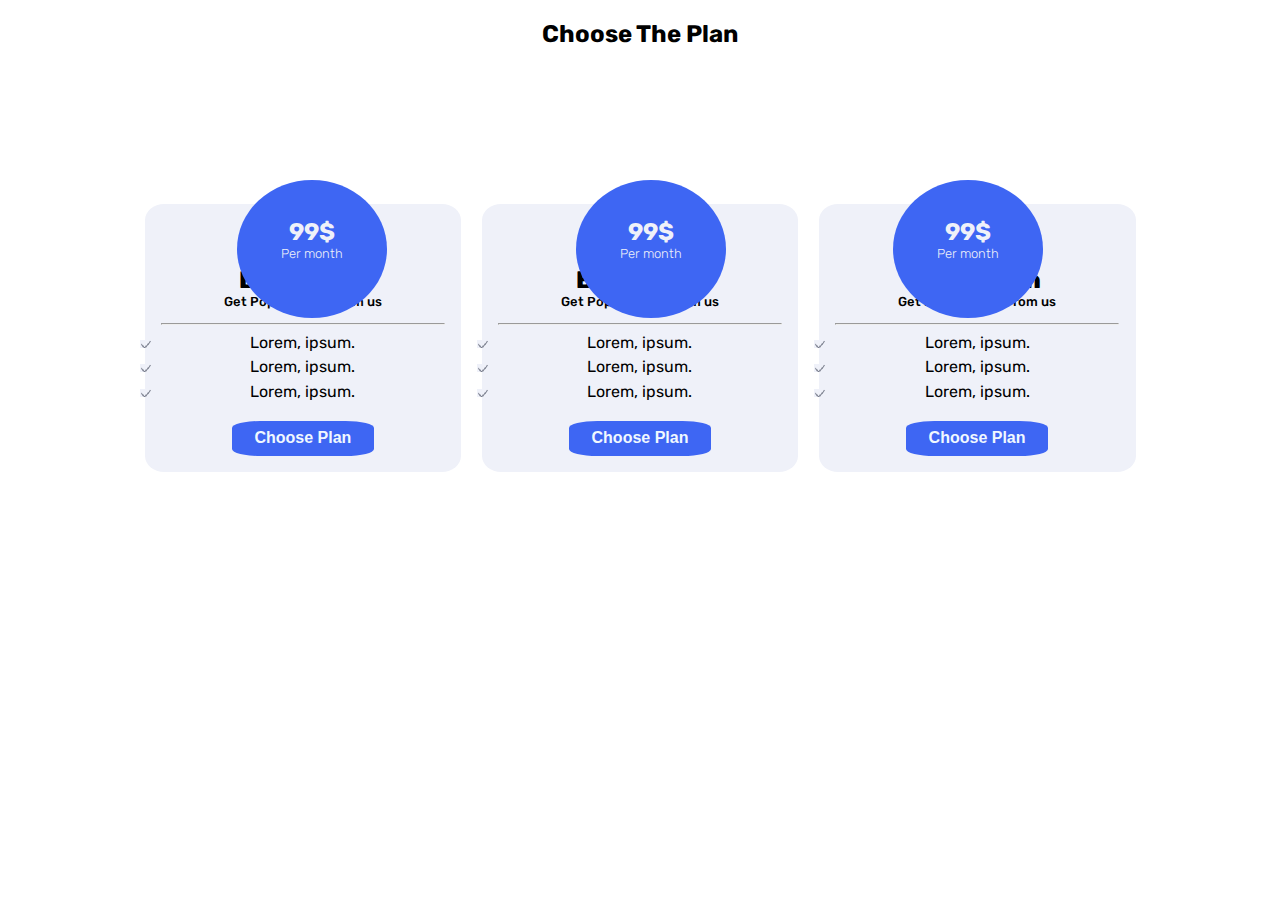
<file: 11 to 20/15/index.html>
<!DOCTYPE html>
<html lang="en">
<head>
    <meta charset="UTF-8">
    <meta name="viewport" content="width=device-width, initial-scale=1.0">
    <link rel="preconnect" href="https://fonts.googleapis.com">
    <link rel="preconnect" href="https://fonts.gstatic.com" crossorigin>
    <link href="https://fonts.googleapis.com/css2?family=Roboto:ital,wght@0,100;0,300;0,400;0,500;0,700;0,900;1,100;1,300;1,400;1,500;1,700;1,900&family=Rubik:ital,wght@0,300..900;1,300..900&display=swap" rel="stylesheet">
    <title>15</title>
</head>
    <link rel="stylesheet" href="assets/css/style.css">
<body>
<h2 class="sec-title">Choose The Plan</h2>
<div class="card-container">
    <div class="card">
        <div class="circle1" >
            <div class="price">99$</div>
            <div class="permonth" >Per month</div> 
        </div>
        <p class="card-title">Basic Plan</p>
        <p class="card-title-desc">Get Popular Plan From us</p>
        <hr>
            <li>Lorem, ipsum.</li>
            <li>Lorem, ipsum.</li>
            <li>Lorem, ipsum.</li>
        <button class="choose-button" >Choose Plan</button>
    </div>
    <div class="card">
        <div class="circle2" >
            <div class="price">99$</div>
            <div class="permonth" >Per month</div> 
        </div>
        <p class="card-title">Basic Plan</p>
        <p class="card-title-desc">Get Popular Plan From us</p>
        <hr>
            <li>Lorem, ipsum.</li>
            <li>Lorem, ipsum.</li>
            <li>Lorem, ipsum.</li>
        <button class="choose-button" >Choose Plan</button>
    </div>
    <div class="card">
        <div class="circle3" >
            <div class="price">99$</div>
            <div class="permonth" >Per month</div> 
        </div>
        <p class="card-title">Basic Plan</p>
        <p class="card-title-desc">Get Popular Plan From us</p>
        <hr>
            <li>Lorem, ipsum.</li>
            <li>Lorem, ipsum.</li>
            <li>Lorem, ipsum.</li>
        <button class="choose-button" >Choose Plan</button>
    </div>
</div>
</body>
</html>
</file>
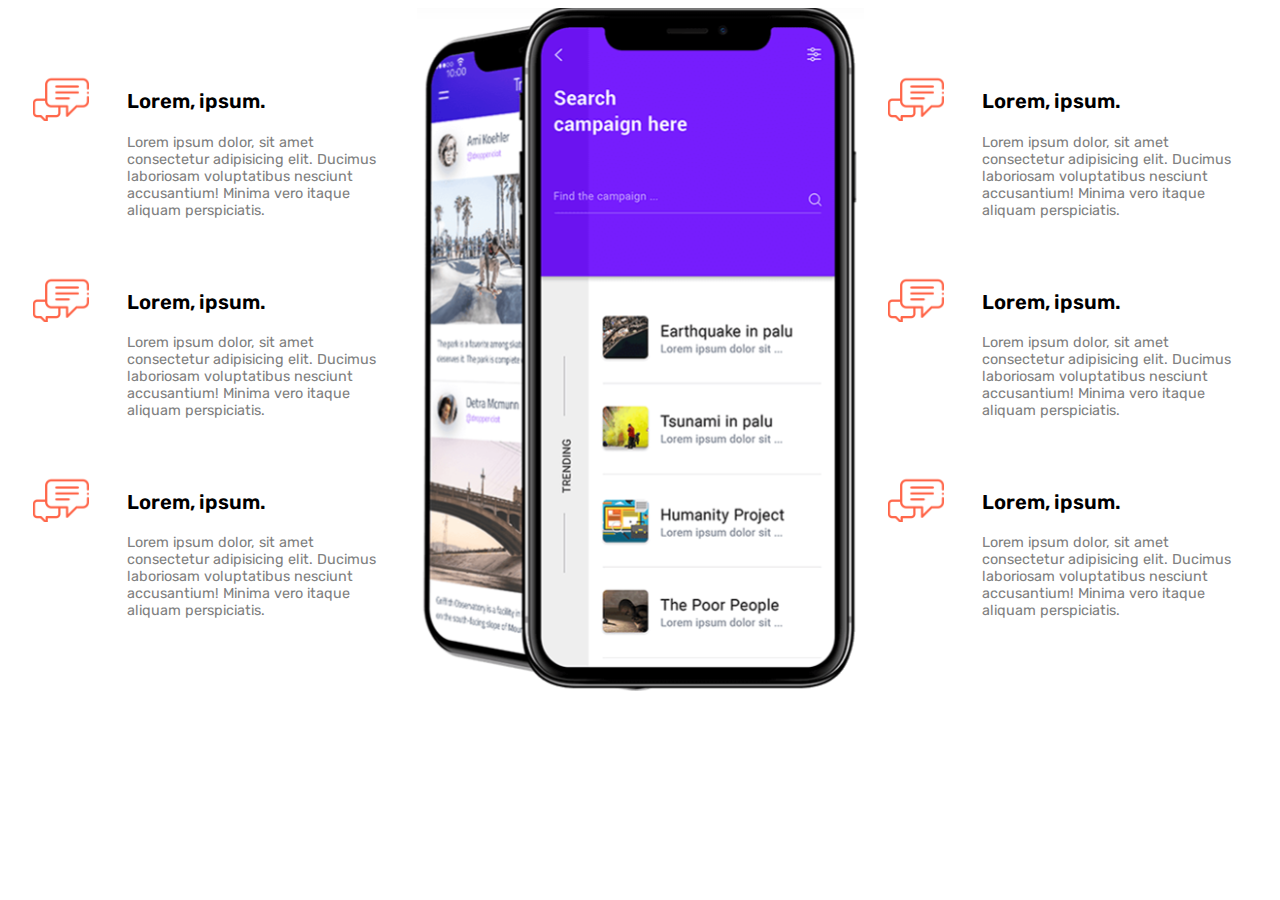
<file: 11 to 20/16/index.html>
<!DOCTYPE html>
<html lang="en">
<head>
    <meta charset="UTF-8">
    <meta name="viewport" content="width=device-width, initial-scale=1.0">
    <link rel="preconnect" href="https://fonts.googleapis.com">
    <link rel="preconnect" href="https://fonts.gstatic.com" crossorigin>
    <link href="https://fonts.googleapis.com/css2?family=Roboto:ital,wght@0,100;0,300;0,400;0,500;0,700;0,900;1,100;1,300;1,400;1,500;1,700;1,900&family=Rubik:ital,wght@0,300..900;1,300..900&display=swap" rel="stylesheet">
    <title>16</title>
</head>
    <link rel="stylesheet" href="assets/css/style.css">
<body>
    <div class="container">
        <div class="col1">
            <div class="feature" >
                <img src="assets/imgs/logo.png" alt="" class="logo" >
                <div class="description">
                    <p class="title">
                        Lorem, ipsum.
                    </p>
                    <p>
                        Lorem ipsum dolor, sit amet consectetur adipisicing elit. Ducimus laboriosam voluptatibus nesciunt accusantium! Minima vero itaque aliquam perspiciatis.
                    </p>
                </div>
            </div>
            <div class="feature" >
                <img src="assets/imgs/logo.png" alt="" class="logo" >
                <div class="description">
                    <p class="title">
                        Lorem, ipsum.
                    </p>
                    <p>
                        Lorem ipsum dolor, sit amet consectetur adipisicing elit. Ducimus laboriosam voluptatibus nesciunt accusantium! Minima vero itaque aliquam perspiciatis.
                    </p>
                </div>
            </div>
            <div class="feature" >
                <img src="assets/imgs/logo.png" alt="" class="logo" >
                <div class="description">
                    <p class="title">
                        Lorem, ipsum.
                    </p>
                    <p>
                        Lorem ipsum dolor, sit amet consectetur adipisicing elit. Ducimus laboriosam voluptatibus nesciunt accusantium! Minima vero itaque aliquam perspiciatis.
                    </p>
                </div>
            </div>
        </div>
        <div class="col2"> <img src="assets/imgs/image.png" alt=""> </div>
        <div class="col1">
            <div class="feature" >
                <img src="assets/imgs/logo.png" alt="" class="logo" >
                <div class="description">
                    <p class="title">
                        Lorem, ipsum.
                    </p>
                    <p>
                        Lorem ipsum dolor, sit amet consectetur adipisicing elit. Ducimus laboriosam voluptatibus nesciunt accusantium! Minima vero itaque aliquam perspiciatis.
                    </p>
                </div>
            </div>
            <div class="feature" >
                <img src="assets/imgs/logo.png" alt="" class="logo" >
                <div class="description">
                    <p class="title">
                        Lorem, ipsum.
                    </p>
                    <p>
                        Lorem ipsum dolor, sit amet consectetur adipisicing elit. Ducimus laboriosam voluptatibus nesciunt accusantium! Minima vero itaque aliquam perspiciatis.
                    </p>
                </div>
            </div>
            <div class="feature" >
                <img src="assets/imgs/logo.png" alt="" class="logo" >
                <div class="description">
                    <p class="title">
                        Lorem, ipsum.
                    </p>
                    <p>
                        Lorem ipsum dolor, sit amet consectetur adipisicing elit. Ducimus laboriosam voluptatibus nesciunt accusantium! Minima vero itaque aliquam perspiciatis.
                    </p>
                </div>
            </div>
        </div>
    </div>    
</body>
</html>
</file>
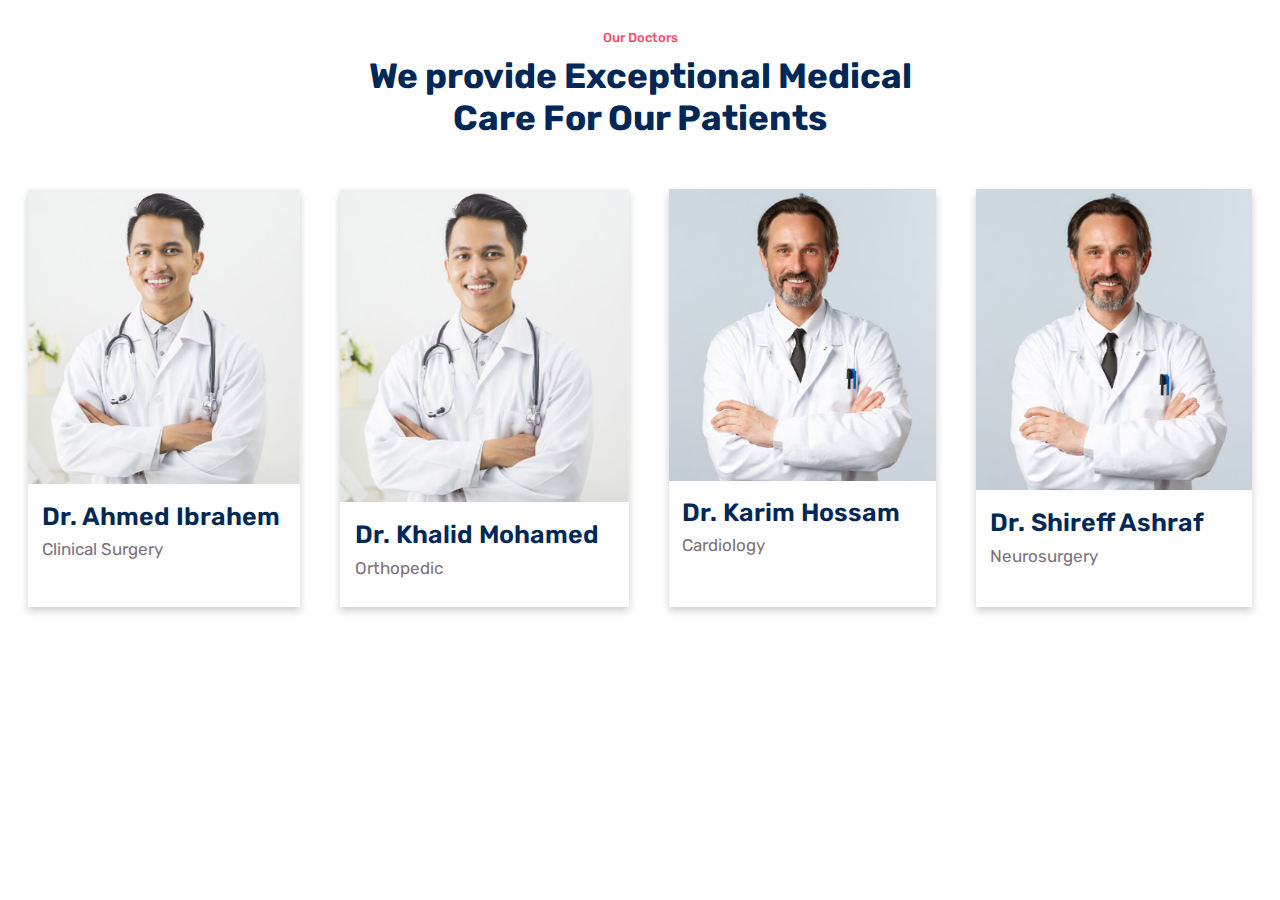
<file: 11 to 20/17/index.html>
<!DOCTYPE html>
<html lang="en">
<head>
    <meta charset="UTF-8">
    <meta name="viewport" content="width=device-width, initial-scale=1.0">
    <link rel="preconnect" href="https://fonts.googleapis.com">
    <link rel="preconnect" href="https://fonts.gstatic.com" crossorigin>
    <link href="https://fonts.googleapis.com/css2?family=Roboto:ital,wght@0,100;0,300;0,400;0,500;0,700;0,900;1,100;1,300;1,400;1,500;1,700;1,900&family=Rubik:ital,wght@0,300..900;1,300..900&display=swap" rel="stylesheet">
    <title>17</title>
</head>
    <link rel="stylesheet" href="assets/css/style.css">
<body>
    <div class="sec-begin">Our Doctors</div>
    <div class="sec-title"><p class="title-half">We provide Exceptional Medical</p> Care For Our Patients</div>
    <div class="container">
        <div class="card">
            <img src="assets/imgs/pfp1.png" alt="doctor photo" class="dr-img" >
            <div class="doctor-name">
                Dr. Ahmed Ibrahem
            </div>
            <div class="specialize">
                Clinical Surgery
            </div>
        </div>
        <div class="card">
            <img src="assets/imgs/pfp1.png" alt="doctor photo" class="dr-img" >
            <div class="doctor-name">
                Dr. Khalid Mohamed
            </div>
            <div class="specialize">
                Orthopedic
            </div>
        </div>
        <div class="card">
            <img src="assets/imgs/pfp2.png" alt="doctor photo" class="dr-img" >
            <div class="doctor-name">
                Dr. Karim Hossam
            </div>
            <div class="specialize">
                Cardiology
            </div>
        </div>
        <div class="card">
            <img src="assets/imgs/pfp2.png" alt="doctor photo" class="dr-img" >
            <div class="doctor-name">
                Dr. Shireff Ashraf
            </div>
            <div class="specialize">
                Neurosurgery
            </div>
        </div>
    </div>    
</body>
</html>
</file>
<file: 11 to 20/15/assets/css/style.css>
body{
    font-family: Rubik;
}
.card-container{
    display: grid;
    grid-template-columns: auto auto auto;
    padding: 10%;
}
.sec-title{
    text-align: center;
}
.card{
    padding-top: 14%;
    background-color: #EFF1F9;
    margin: 3%;
    border-radius: 6%;
    text-align: center;
    padding-left: 5%;
    padding-right: 5%;
    padding-bottom: 5%;

}
.circle1{
    background-color: #3E66F3;
    border-radius: 100%;
    position: absolute;
    width: 150px;
    height: 100px;
    text-align: center;
    padding-top: 3%;
    left: 18.5%;
    top: 20%;
}
.circle2{
    background-color: #3E66F3;
    border-radius: 100%;
    position: absolute;
    width: 150px;
    height: 100px;
    text-align: center;
    padding-top: 3%;
    left: 45%;
    top: 20%;
}
.circle3{
    background-color: #3E66F3;
    border-radius: 100%;
    position: absolute;
    width: 150px;
    height: 100px;
    text-align: center;
    padding-top: 3%;
    right: 18.5%;
    top: 20%;
}
.price{
margin: 0%;
color: #EFF1F9;
font-size: x-large;
font-weight: 700;
}
.permonth{
    margin: 0%;
    color: #EFF1F9;
    font-weight: 200;
    font-size:small;
}
.card-title{
    font-weight: 800;
    font-size:x-large;
    margin: 0%;
    margin-top: 5%;
}
.card-title-desc{
    font-weight: 500;
    font-size:small;
    margin: 0%;
    margin-bottom: 5%;

}
li{
    margin: 2%;
    list-style-image: url(../imgs/t.png);
}
.choose-button{
    background-color: #3E66F3;
    color: aliceblue;
    border: none;
    border-radius: 20%;
    width: 50%;
    height: 17%;
    margin-bottom: 5%;
    margin-top: 5%;
    font-size: medium;
    font-weight: 600;
}
</file>
<file: 11 to 20/16/assets/css/style.css>
body{
    font-family: Rubik;
}
.description{
    font-size: 90%;
    color: gray;
}
.title{
    font-weight: 600;
    font-size: 140%;
    color: black;
}
.container{
    display: grid;
    grid-template-columns: auto auto auto;
}
.col1{
    display: flex;
    flex-direction: column;
    justify-content: space-evenly;    
}
.col1{
    display: flex;
    flex-direction: column;
    justify-content: space-evenly;
    margin: 6%;
}
.feature{
    display: grid;
    grid-template-columns: auto auto;
}
.logo{
    margin-right: 2%;
}
</file>
<file: 11 to 20/17/assets/css/style.css>
body{
    font-family: Rubik;
}
.container{
    display: grid;
    grid-template-columns: auto auto auto auto;
}
.sec-begin{
    text-align: center;
    color: #FF4A6E;
    font-size: 13px;
    font-weight:500;
    margin: 10px;
    margin-top: 30px;
}
.sec-title{
    text-align: center;
    color: #002856;
    font-size: 35px;
    font-weight:700;
    margin: 0%;
    margin-bottom: 30px;
    
}
.title-half{
    margin: 0%;
}
.card{
    margin: 20px;
    box-shadow: 0 4px 8px 0 rgba(0, 0, 0, 0.2)
}
.dr-img{
    width: 100%;
    height: auto;
}
.doctor-name{
    margin-left: 5%;
    margin-top: 5%;
    font-size:25px;
    font-weight:600;
    color: #002856;
}
.specialize{
    margin-left: 5%;
    margin-top: 3%;
    margin-bottom: 10%;
    font-weight:400;
    font-size:17px;
    color: #7D727C;
}
</file>
